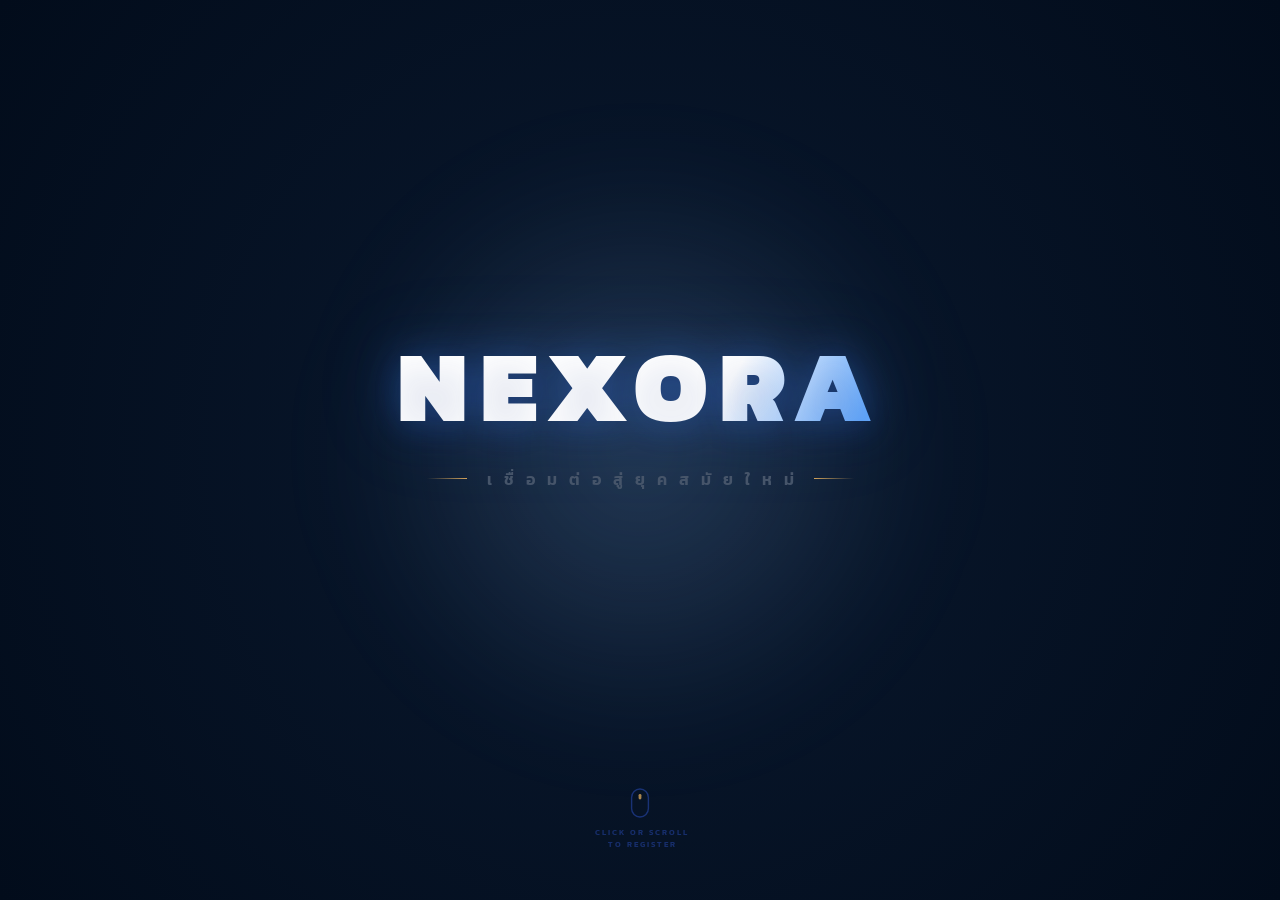
<file: index.html>
<!DOCTYPE html>
<html lang="th">
    <head>
        <meta charset="UTF-8">
        <meta name="viewport" content="width=device-width, initial-scale=1.0">
        <title>NEXORA - เชื่อมต่อสู่ยุคสมัยใหม่</title>
        <link rel="stylesheet" href="style.css">
        <link rel="preconnect" href="https://fonts.googleapis.com">
        <link rel="preconnect" href="https://fonts.gstatic.com" crossorigin>
        <link
            href="https://fonts.googleapis.com/css2?family=Kanit:wght@300;400;500;600;700&display=swap"
            rel="stylesheet">
        <link rel="stylesheet"
            href="https://cdnjs.cloudflare.com/ajax/libs/font-awesome/6.4.2/css/all.min.css">
    </head>
    <body>

        <nav class="navbar" id="navbar">
            <div class="nav-container">
                <div class="logo-space" id="logo-space">
                    <span class="nav-logo-fixed">NEXORA</span>
                </div>
                <span class="nav-tagline">OFFICIAL WEBSITE</span>
            </div>
        </nav>

        <main class="snap-container">

            <section class="fullscreen-section hero-splash-section"
                id="hero-section">
                <div class="hero-glow-overlay"></div>
                <div class="hero-content">
                    <h1 class="party-logo" id="party-logo"
                        data-text="NEXORA">NEXORA</h1>
                    <div class="slogan-container">
                        <span class="slogan-line"></span>
                        <p class="party-slogan"
                            id="party-slogan">เชื่อมต่อสู่ยุคสมัยใหม่</p>
                        <span class="slogan-line"></span>
                    </div>

                    <div class="scroll-indicator" onclick="scrollToRegister()"
                        style="cursor: pointer; margin-top: 40px;">
                        <div class="mouse-icon"
                            style="transform: scale(0.7); transform-origin: center; margin-bottom: -10px;">
                            <div class="wheel"></div>
                        </div>
                        <p
                            style="letter-spacing: 2px; font-size: 0.5rem; transition: color 0.3s ease; text-align: center;"
                            class="scroll-text">
                            CLICK OR SCROLL
                            <br>TO REGISTER
                        </p>
                    </div>
                </div>
            </section>

            <section class="fullscreen-section img-left">
                <h2 class="member-bg-text">NEXORA</h2>

                <div class="section-container">
                    <div class="member-image-wrapper">
                        <img src="members/ประธาน.png" alt="ประธานพรรค">
                    </div>
                    <div class="member-info">
                        <span class="role-text">#01 / PRESIDENT</span>
                        <h3 class="role-title">ประธานพรรค</h3>
                        <h2 class="name">แสงอรุณ ไพโรจน์</h2>

                        <div class="member-social">
                            <a href="https://instagram.com/sxxzl_p"
                                target="_blank" class="instagram-link">
                                <i class="fa-brands fa-instagram ig-icon"></i>
                                @sxxzl_p
                            </a>
                        </div>
                    </div>
                </div>
            </section>

            <section class="fullscreen-section img-right">
                <h2 class="member-bg-text">NEXORA</h2>

                <div class="section-container">
                    <div class="member-image-wrapper">
                        <img src="members/รองประธาน.png" alt="รองประธานพรรค">
                    </div>
                    <div class="member-info">
                        <span class="role-text">#02 / VICE PRESIDENT</span>
                        <h3 class="role-title">รองประธานพรรค</h3>
                        <h2 class="name">ธัญวรัตน์ รัตนกาญจน์</h2>

                        <div class="member-social">
                            <a href="https://instagram.com/yyieeim"
                                target="_blank" class="instagram-link">
                                <i class="fa-brands fa-instagram ig-icon"></i>
                                @yyieeim
                            </a>
                        </div>
                    </div>
                </div>
            </section>

            <section class="fullscreen-section img-left">
                <h2 class="member-bg-text">NEXORA</h2>

                <div class="section-container">
                    <div class="member-image-wrapper">
                        <img src="members/เลขา.png" alt="เลขานุการพรรค">
                    </div>
                    <div class="member-info">
                        <span class="role-text">#01 / SECRETARY</span>
                        <h3 class="role-title">เลขานุการพรรค</h3>
                        <h2 class="name">ปัณณิกา มัณฑะนานนท์</h2>

                        <div class="member-social">
                            <a href="https://instagram.com/puuuuuuuuuuuu.n"
                                target="_blank" class="instagram-link">
                                <i class="fa-brands fa-instagram ig-icon"></i>
                                @puuuuuuuuuuuu.n
                            </a>
                        </div>
                    </div>
                </div>
            </section>

            <section class="fullscreen-section bg-dark-blue"
                id="register-section">
                <div class="form-container" style="opacity: 0.7;"> <div
                        class="form-header">
                        <h2>NEXORA FORM (ปิดรับสมัครแล้ว)</h2>
                    </div>

                    <form id="sheetdb-form" class="official-form"
                        onsubmit="return false;">
                        <div class="form-grid-2">
                            <div class="form-group">
                                <label for="name">ชื่อ - นามสกุล</label>
                                <input type="text" id="name" name="data[name]"
                                    placeholder="ปิดรับการตอบ" disabled>
                            </div>

                            <div class="form-group">
                                <label for="grade">ห้องเรียน</label>
                                <input type="text" id="grade" name="data[grade]"
                                    placeholder="ปิดรับการตอบ" disabled>
                            </div>
                        </div>

                        <div class="form-grid">
                            <div class="form-group">
                                <label for="facebook">Facebook Account</label>
                                <input type="text" id="facebook"
                                    name="data[facebook]"
                                    placeholder="ปิดรับการตอบ" disabled>
                            </div>

                            <div class="form-group">
                                <label for="instagram">Instagram Account</label>
                                <input type="text" id="instagram"
                                    name="data[instagram]"
                                    placeholder="ปิดรับการตอบ" disabled>
                            </div>
                        </div>

                        <div class="form-group">
                            <label for="gpa">เกรดเฉลี่ย (2 เทอมล่าสุดรวมกันหาร
                                2)</label>
                            <input type="number" id="gpa" name="data[gpa]"
                                placeholder="ปิดรับการตอบ" disabled>
                        </div>

                        <div class="form-group">
                            <div class="label-wrapper">
                                <label
                                    for="reason">เหตุผลที่อยากเข้ามาร่วมทางกับพรรค
                                    NEXORA</label>
                                <span id="char-count" class="char-counter">0 /
                                    300</span>
                            </div>
                            <textarea id="reason" name="data[reason]" rows="2"
                                placeholder="ปิดรับการตอบ"
                                disabled></textarea>
                        </div>

                        <button type="button" id="submit-btn"
                            class="btn-submit-official"
                            style="background: #334155 !important; color: #94a3b8 !important; cursor: not-allowed; border: 1px solid #475569; box-shadow: none;"
                            disabled>
                            ปิดรับสมัครเรียบร้อยแล้ว
                        </button>
                    </form>

                    <div id="status-message" class="status-box hidden"></div>
                </div>
            </section>

            <footer class="official-footer grand-footer">
                <div class="footer-glow-bg"></div>

                <div class="footer-container">
                    <div class="footer-emblem-wrapper">
                        <img src="members/nexora.jpg" alt="NEXORA Emblem"
                            class="footer-emblem-img"
                            style="width: 90px; height: 90px; border-radius: 50%; object-fit: cover; border: 2px solid rgba(59, 130, 246, 0.5);"
                            onerror="this.style.display='none'">
                        <h2 class="footer-bg-text">NEXORA</h2>
                    </div>

                    <div class="footer-content">
                        <p class="copyright">DESIGNED AND DEVELOPED BY</p>
                        <div class="footer-divider"></div>
                        <p class="developer">พรรค <span
                                class="dev-team">NEXORA</span></p>
                    </div>

                    <div class="footer-vision">
                        <span>สานต่อ สร้างใหม่ ใส่ใจพร้อมก้าวไปสู่อนาคต</span>
                    </div>
                </div>
            </footer>

        </main>

        <div id="closed-popup-modal" class="popup-modal">
            <div class="popup-content">
                <div class="popup-icon">
                    <i class="fa-solid fa-circle-xmark"></i>
                </div>
                <h3>ปิดรับการลงทะเบียน</h3>
                <p>ขณะนี้ระบบแบบฟอร์มสมัครสมาชิกพรรค NEXORA
                    ได้ทำการปิดรับคำตอบเรียบร้อยแล้ว
                    ขอขอบคุณทุกท่านที่ให้ความสนใจ</p>
                <button type="button" class="popup-btn-close"
                    onclick="closePopup()">รับทราบ</button>
            </div>
        </div>

        <script src="script.js"></script>

        <script>
            function scrollToRegister() {
                const target = document.getElementById('register-section');
                if (target) {
                    target.scrollIntoView({ 
                        behavior: 'smooth', // เลื่อนแบบนุ่มนวล
                        block: 'start'      // ให้ขอบบนของเซกชันพอดีหน้าจอ
                    });
                }
            }
        </script>
    </body>
</html>
</file>
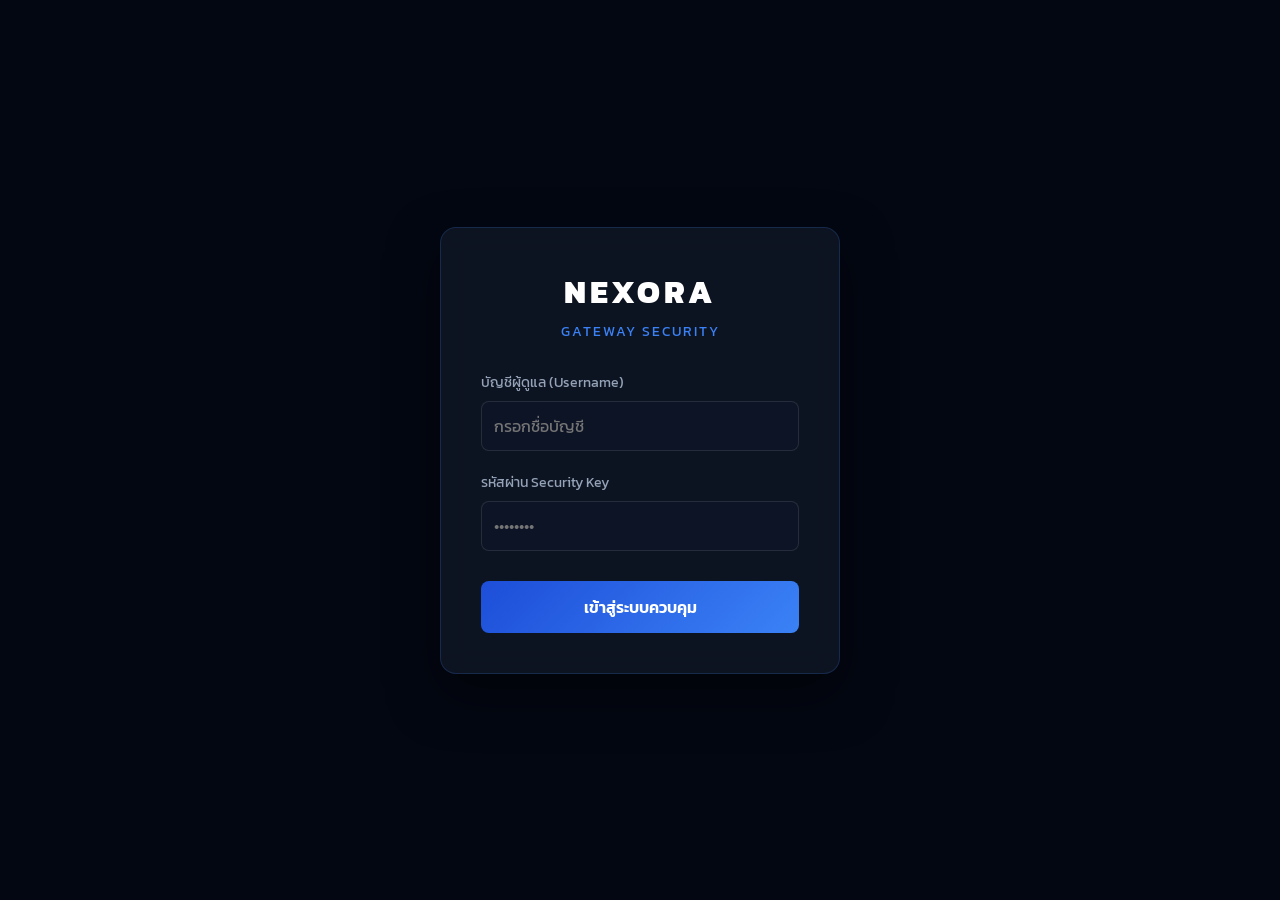
<file: admin/admin.html>
<!DOCTYPE html>
<html lang="th">
    <head>
        <meta charset="UTF-8">
        <meta name="viewport" content="width=device-width, initial-scale=1.0">
        <title>NEXORA PARTY - Admin Dashboard</title>
        <link rel="stylesheet" href="admin-style.css">
        
        <link rel="icon" type="image/x-icon" href="favicon.ico">

        <link rel="preconnect" href="https://fonts.googleapis.com">
        <link rel="preconnect" href="https://fonts.gstatic.com" crossorigin>
        <link href="https://fonts.googleapis.com/css2?family=Kanit:wght@300;400;500;600;700&display=swap" rel="stylesheet">
        
        <link rel="stylesheet" 
              href="https://cdnjs.cloudflare.com/ajax/libs/font-awesome/6.4.2/css/all.min.css" 
              crossorigin="anonymous" 
              referrerpolicy="no-referrer" />
    </head>
    <body>

        <div class="admin-container">
            <aside class="sidebar">
                <div class="sidebar-brand">
                    <h2>NEXORA</h2>
                    <span>CORE CONTROL</span>
                </div>

                <div class="admin-user-profile"
                    style="padding: 15px; background: rgba(59, 130, 246, 0.1); border-radius: 12px; margin: 20px 0; border: 1px solid rgba(59, 130, 246, 0.2);">
                    <span style="display: block; color: #64748b; font-size: 0.75rem; margin-bottom: 4px;">ผู้ใช้งานปัจจุบัน:</span>
                    <div style="display: flex; align-items: center; gap: 10px;">
                        <i class="fa-solid fa-circle-user" style="color: #60a5fa; font-size: 1.2rem;"></i>
                        <span id="admin-display-name" style="color: #ffffff; font-weight: 500; font-size: 0.95rem;">Loading...</span>
                    </div>
                </div>

                <div class="stats-panel">
                    <div class="stat-box">
                        <span class="stat-label">ผู้สมัครทั้งหมด</span>
                        <span class="stat-number" id="total-applicants">0</span>
                    </div>
                </div>

                <div class="logout-panel" style="margin-top: auto;">
                    <button type="button" onclick="adminLogout()" class="btn-logout">
                        <i class="fa-solid fa-power-off"></i> ออกจากระบบ
                    </button>
                </div>
            </aside>

            <main class="main-content">
                <header class="content-header">
                    <div class="header-title">
                        <h1>รายชื่อผู้สมัครเข้าร่วมพรรค</h1>
                        <p>ระบบจัดการและตรวจสอบข้อมูลสมาชิกแบบเรียลไทม์</p>
                    </div>

                    <div class="search-box">
                        <input type="text" id="search-input" placeholder="ค้นหาด้วยชื่อ หรือ ระดับชั้น...">
                    </div>
                </header>

                <div id="loading-state" class="loading-box">
                    <div class="spinner"></div>
                    <p>กำลังดึงข้อมูลจาก NEXORA DATABASE...</p>
                </div>

                <div id="applicants-grid" class="applicants-grid"></div>
            </main>
        </div>

        <div id="detail-modal" class="modal-overlay">
            <div class="modal-content">
                <button type="button" class="modal-close-btn" onclick="closeModal()">&times;</button>
                <div id="modal-body-content"></div>
            </div>
        </div>

        <script src="admin-script.js"></script>
    </body>
</html>
</file>
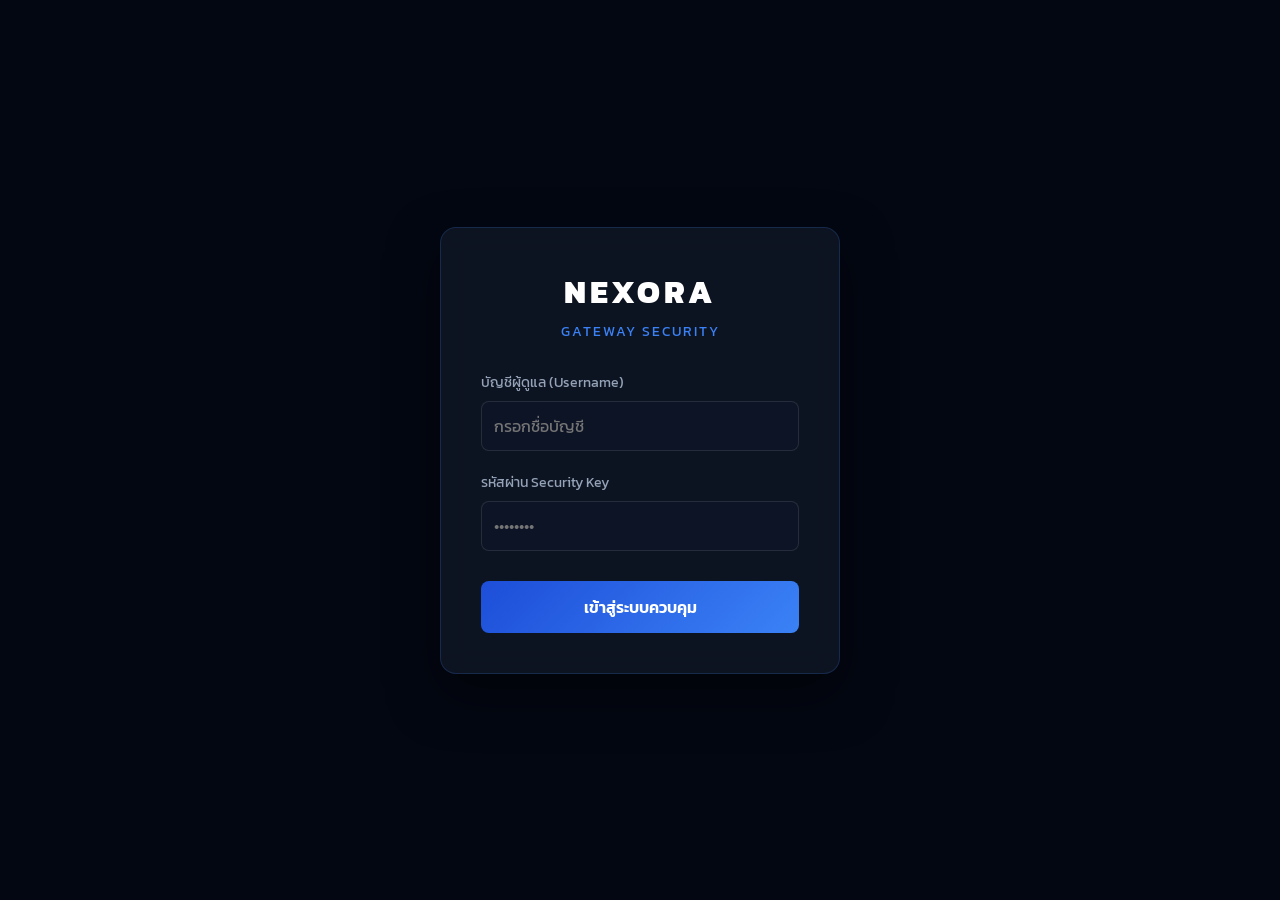
<file: admin/login.html>
<!DOCTYPE html>
<html lang="th">
<head>
    <meta charset="UTF-8">
    <meta name="viewport" content="width=device-width, initial-scale=1.0">
    <title>NEXORA PARTY - Admin Authentication</title>
    <link rel="stylesheet" href="admin-style.css"> <link rel="preconnect" href="https://fonts.googleapis.com">
    <link rel="preconnect" href="https://fonts.gstatic.com" crossorigin>
    <link href="https://fonts.googleapis.com/css2?family=Kanit:wght@300;400;500;600;700&display=swap" rel="stylesheet">
    <style>
        /* สไตล์เพิ่มเติมเฉพาะหน้า Login ให้ดูโมเดิร์นและล้ำยุค */
        .login-body {
            background: #030712;
            display: flex;
            justify-content: center;
            align-items: center;
            min-height: 100vh;
            margin: 0;
        }
        .login-box {
            background: rgba(30, 41, 59, 0.4);
            border: 1px solid rgba(59, 130, 246, 0.2);
            backdrop-filter: blur(16px);
            padding: 40px;
            border-radius: 16px;
            width: 100%;
            max-width: 400px;
            box-shadow: 0 20px 50px rgba(0, 0, 0, 0.5);
            text-align: center;
        }
        .login-brand h2 {
            font-size: 2rem;
            color: #ffffff;
            letter-spacing: 4px;
            margin-bottom: 5px;
            font-weight: 800;
        }
        .login-brand span {
            color: #3b82f6;
            font-size: 0.85rem;
            letter-spacing: 2px;
            display: block;
            margin-bottom: 30px;
        }
        .form-group {
            text-align: left;
            margin-bottom: 20px;
        }
        .form-group label {
            display: block;
            color: #94a3b8;
            margin-bottom: 8px;
            font-size: 0.9rem;
        }
        .form-group input {
            width: 100%;
            padding: 12px;
            background: rgba(15, 23, 42, 0.6);
            border: 1px solid rgba(255, 255, 255, 0.1);
            border-radius: 8px;
            color: #ffffff;
            font-size: 1rem;
            transition: all 0.3s ease;
            box-sizing: border-box;
        }
        .form-group input:focus {
            border-color: #3b82f6;
            outline: none;
            box-shadow: 0 0 10px rgba(59, 130, 246, 0.2);
        }
        .btn-login {
            width: 100%;
            padding: 14px;
            background: linear-gradient(135deg, #1d4ed8 0%, #3b82f6 100%);
            border: none;
            border-radius: 8px;
            color: #ffffff;
            font-size: 1rem;
            font-weight: 600;
            cursor: pointer;
            transition: all 0.3s ease;
            margin-top: 10px;
        }
        .btn-login:hover {
            transform: translateY(-2px);
            box-shadow: 0 0 20px rgba(59, 130, 246, 0.4);
        }
        .error-text {
            color: #f87171;
            font-size: 0.85rem;
            margin-top: 15px;
            display: none;
        }
    </style>
</head>
<body class="login-body">

    <div class="login-box">
        <div class="login-brand">
            <h2>NEXORA</h2>
            <span>GATEWAY SECURITY</span>
        </div>

        <form id="login-form">
            <div class="form-group">
                <label for="username">บัญชีผู้ดูแล (Username)</label>
                <input type="text" id="username" autocomplete="off" required placeholder="กรอกชื่อบัญชี">
            </div>
            <div class="form-group">
                <label for="password">รหัสผ่าน Security Key</label>
                <input type="password" id="password" required placeholder="••••••••">
            </div>
            
            <button type="submit" class="btn-login">เข้าสู่ระบบควบคุม</button>
            <p id="error-msg" class="error-text">❌ ชื่อผู้ใช้หรือรหัสผ่านไม่ถูกต้อง</p>
        </form>
    </div>

    <script src="login-script.js"></script>
</body>
</html>
</file>
<file: style.css>
/* --- Official Futuristic Theme: Bright Blue, Navy, Gold & Cyan --- */
* {
    margin: 0;
    padding: 0;
    box-sizing: border-box;
    font-family: 'Kanit', sans-serif;
}

/* ตั้งค่าให้ตัวหน้าต่างหลักป้องกันสโครลแยกกันแบบไร้รอยต่อ */
html, body {
    height: 100%;
    overflow: hidden; 
}

body {
    background-color: #e0f2fe;
    background-image: 
        linear-gradient(135deg, #e0f2fe 0%, #bae6fd 50%, #93c5fd 100%),
        linear-gradient(rgba(30, 64, 175, 0.04) 1px, transparent 1px),
        linear-gradient(90deg, rgba(30, 64, 175, 0.04) 1px, transparent 1px);
    background-size: 100% 100%, 40px 40px, 40px 40px;
    color: #0f172a;
    position: relative;
}

body::before {
    content: "";
    position: absolute;
    top: 0; left: 0; width: 100%; height: 100%;
    background: 
        radial-gradient(circle at 20% 30%, rgba(212, 163, 89, 0.15) 0%, transparent 40%),
        radial-gradient(circle at 80% 70%, rgba(29, 78, 216, 0.1) 0%, transparent 50%);
    pointer-events: none;
    z-index: 0;
}

/* กล่องคุมการเลื่อนทีละหน้า (Scroll Snapping Container) */
.snap-container {
    height: 100vh;
    overflow-y: scroll;
    scroll-snap-type: y mandatory;
    scroll-behavior: smooth;
    -webkit-overflow-scrolling: touch; /* เลื่อนไหลลื่นบน iOS */
}

/* --- Navigation Bar --- */
.navbar {
    position: fixed;
    top: 0;
    left: 0;
    width: 100%;
    background: transparent;
    border-bottom: 2px solid transparent;
    z-index: 1000;
    transition: all 0.5s cubic-bezier(0.4, 0, 0.2, 1);
    padding: 30px 0;
}

.navbar.scrolled {
    background: rgba(255, 255, 255, 0.85);
    backdrop-filter: blur(12px);
    -webkit-backdrop-filter: blur(12px);
    border-bottom: 2px solid rgba(212, 163, 89, 0.3);
    padding: 15px 0;
}

.nav-container {
    max-width: 1200px;
    margin: 0 auto;
    padding: 0 20px;
    display: flex;
    justify-content: space-between;
    align-items: center;
}

.logo-space {
    min-width: 200px;
    height: 40px;
    display: flex;
    align-items: center;
}

.nav-tagline {
    font-weight: 500;
    font-size: 0.75rem;
    letter-spacing: 3px;
    display: inline-block;
    
    /* 🎨 เฉดสี: ทองคำหรูหรา ไล่ไป สีขาวสว่าง และจบด้วยสีเงินประกาย */
    background: linear-gradient(135deg, #ffd700 0%, #ffffff 60%, #cbd5e1 100%);
    -webkit-background-clip: text;
    -webkit-text-fill-color: transparent;
    background-clip: text;
    
    /* เงาเรืองแสงโทนอุ่นเพื่อให้เข้ากับสีทอง */
    filter: drop-shadow(0 0 5px rgba(255, 215, 0, 0.3))
            drop-shadow(1px 1px 2px rgba(11, 17, 34, 0.3));

    /* สถานะเริ่มต้นสำหรับทำ Transition */
    opacity: 0;
    transition: opacity 0.5s ease;
}

@keyframes logoGlowPulse {
    0% {
        filter: drop-shadow(0 0 6px rgba(59, 130, 246, 0.5))
                drop-shadow(2px 2px 4px rgba(11, 17, 34, 0.5));
    }
    100% {
        filter: drop-shadow(0 0 14px rgba(59, 130, 246, 0.8))
                drop-shadow(0 0 20px rgba(29, 78, 216, 0.4))
                drop-shadow(2px 2px 4px rgba(11, 17, 34, 0.5));
    }
}

.navbar.scrolled .nav-tagline {
    opacity: 1;
}

/* --- ส่วนหน้าแรกสุด ชื่อพรรคใหญ่กลางจอ (Hero Splash) --- */
.hero-splash-section {
    position: relative;
    z-index: 2;
}

.hero-content {
    display: flex;
    flex-direction: column;
    align-items: center;
    margin-bottom: 120px;
}

.nav-logo-fixed {
    font-weight: 700;
    font-size: 1.6rem;
    letter-spacing: 2px;
    display: inline-block;
    
    /* 🎨 เฉดสี: น้ำเงินพรรค ไล่ไป ฟ้าสว่าง และตบท้ายด้วยสีเงิน Slate */
    background: linear-gradient(135deg, #1d4ed8 0%, #3b82f6 50%, #e2e8f0 100%);
    -webkit-background-clip: text;
    -webkit-text-fill-color: transparent;
    background-clip: text;
    
    /* เอฟเฟกต์เงาเรืองแสงเน้นสีฟ้าและน้ำเงิน */
    filter: drop-shadow(0 0 8px rgba(59, 130, 246, 0.6)) 
            drop-shadow(2px 2px 4px rgba(11, 17, 34, 0.5));
    
    /* อนิเมชั่นเรืองแสงวูบวาบเบาๆ (แก้ไขชื่อฟังก์ชันให้ถูกต้องแล้ว) */
    animation: logoGlowPulse 4s infinite alternate ease-in-out;

    /* สถานะเริ่มต้นสำหรับทำ Transition */
    opacity: 0;
    transform: translateY(-10px);
    transition: all 0.5s ease;
}

.navbar.scrolled .nav-logo-fixed {
    opacity: 1;
    transform: translateY(0);
}

.party-logo {
    font-size: 7rem;
    font-weight: 700;
    letter-spacing: 12px;
    color: #1e3a8a;
    text-shadow: 0 10px 30px rgba(30, 58, 138, 0.1);
    transition: all 0.5s cubic-bezier(0.4, 0, 0.2, 1);
    opacity: 1;
    transform: scale(1);
}

.party-logo.fade-and-shrink {
    opacity: 0;
    transform: scale(0.3);
    pointer-events: none;
}

.party-slogan {
    font-size: 1.2rem;
    letter-spacing: 10px;
    color: #475569;
    margin-top: 15px;
    font-weight: 500;
    transition: all 0.4s ease;
}

.party-slogan.fade-out {
    opacity: 0;
    transform: translateY(20px);
    pointer-events: none;
}

.scroll-indicator {
    position: absolute;
    color: #1e3a8a;
    font-size: 0.85rem;
    letter-spacing: 2px;
    animation: bounce 2s infinite;
    transition: opacity 0.3s ease;
}

.scroll-indicator.fade-out { opacity: 0; }

.scroll-indicator .arrow {
    font-size: 1.5rem;
    margin-top: 5px;
}

.arrow {
    display: inline-block;
    animation: bounce 2s infinite;
}

@keyframes bounce {
    0%, 20%, 50%, 80%, 100% { transform: translateY(0); }
    40% { transform: translateY(-10px); }
    60% { transform: translateY(-5px); }
}

/* --- Fullscreen Section Structure --- */
.fullscreen-section, .official-footer {
    height: 100vh;
    width: 100%;
    scroll-snap-align: start; /* ล็อกหน้าให้หยุดตรงจุดเริ่มต้นเสมอกัน */
    scroll-snap-stop: always; /* บังคับให้หยุดทีละสไลด์ ห้ามเลื่อนพรวดเดียวผ่าน */
    display: flex;
    align-items: center;
    justify-content: center;
    padding: 80px 20px 40px 20px;
    position: relative;
    z-index: 1;
}

.section-container {
    width: 100%;
    max-width: 1100px;
    display: flex;
    align-items: center;
    justify-content: space-between;
    gap: 80px;
}

.img-left .section-container { flex-direction: row; }
.img-right .section-container { flex-direction: row-reverse; }

/* --- รูปภาพและเอฟเฟกต์เฟดล่าง --- */
.member-image-wrapper {
    flex: 1;
    height: 70vh;
    display: flex;
    justify-content: center;
    align-items: flex-end;
    overflow: hidden;
    position: relative;
}

.member-image-wrapper::before {
    content: "";
    position: absolute;
    bottom: 15%; width: 300px; height: 300px;
    background: radial-gradient(circle, rgba(212, 163, 89, 0.2) 0%, transparent 70%);
    z-index: -1;
}

.member-image-wrapper img {
    height: 100%;
    width: auto;
    object-fit: cover;
    -webkit-mask-image: linear-gradient(to bottom, rgba(0,0,0,1) 60%, rgba(0,0,0,0) 100%);
    mask-image: linear-gradient(to bottom, rgba(0,0,0,1) 60%, rgba(0,0,0,0) 100%);
}

/* --- ส่วนข้อมูลตัวอักษร --- */
.member-info {
    flex: 1;
    display: flex;
    flex-direction: column;
}

.role-text {
    font-size: 0.85rem;
    letter-spacing: 3px;
    color: #1d4ed8;
    font-weight: 600;
    margin-bottom: 8px;
}

.role-title {
    font-size: 1.6rem;
    font-weight: 400;
    color: #475569;
    margin-bottom: 5px;
}

.name {
    font-size: 3.5rem;
    font-weight: 700;
    color: #ffffff;
    line-height: 1.2;
    
    /* ปรับเป็นแสงเงาเรืองรองสีน้ำเงิน-ขาว ซ้อนกัน 3 ชั้นเพื่อความมีมิติ */
    text-shadow: 0 0 12px rgba(59, 130, 246, 0.4),  /* แสงสีน้ำเงินเรืองรองรอบตัวอักษร */
                 0 4px 20px rgba(59, 130, 246, 0.2),  /* แสงฟุ้งกระจายออกด้านข้าง */
                 0 10px 30px rgba(0, 0, 0, 0.3);      /* มิติเงาเข้มด้านหลังสุดช่วยให้ตัวหนังสืออ่านง่ายขึ้น */
                 
    transition: text-shadow 0.3s ease; /* เพิ่มอนิเมชันเผื่อเวลามีการ Hover */
}

.name:hover {
    text-shadow: 0 0 20px rgba(59, 130, 246, 0.7),
                 0 4px 30px rgba(96, 165, 250, 0.4),
                 0 10px 30px rgba(0, 0, 0, 0.4);
}

/* --- ระบบฟอร์มรับสมัคร --- */
.bg-dark-blue {
    background: linear-gradient(135deg, #0b132b 0%, #1c2541 100%);
    color: #ffffff;
    position: relative;
}

.bg-dark-blue::before {
    content: "";
    position: absolute;
    top: 0; left: 0; width: 100%; height: 100%;
    background-image: 
        linear-gradient(rgba(212, 163, 89, 0.03) 1px, transparent 1px),
        linear-gradient(90deg, rgba(212, 163, 89, 0.03) 1px, transparent 1px);
    background-size: 30px 30px;
    z-index: 0;
}

.form-container {
    width: 100%;
    max-width: 750px;
    position: relative;
    z-index: 1;
}

.form-header h2 {
    font-size: 2.5rem;
    letter-spacing: 2px;
    font-weight: 700;
    margin-bottom: 7px;
    text-align: center; 
    
    /* 1. กำหนดกลุ่มเฉดสีของพรรค (ทอง-น้ำเงิน-ฟ้า-ทอง) มาทำเป็นพื้นหลังตัวอักษร */
    background: linear-gradient(
        to right, 
        #dfb06b 0%, 
        #82b2ff 30%, 
        #a3ccff 50%, 
        #75aaff 70%, 
        #e2b168 100%
    );
    background-size: 200% auto; /* ขยายขนาดเพื่อให้มีพื้นที่ในการเลื่อนแสงสี */
    
    /* 2. เจาะให้เฉดสีแสดงผลเฉพาะบนตัวอักษร */
    -webkit-background-clip: text;
    -webkit-text-fill-color: transparent;
    background-clip: text;
    
    /* 3. เพิ่มเงาเรืองแสงสีทอง-น้ำเงินจาง ๆ ซ้อนด้านหลัง */
    filter: drop-shadow(0 2px 8px rgba(59, 130, 246, 0.3))
            drop-shadow(0 4px 20px rgba(212, 163, 89, 0.2));
            
    /* 4. สั่งรันแอนิเมชันให้แสงสีวิ่งเคลื่อนไหวตลอดเวลา */
    animation: nexoraGlowShift 4s linear infinite;
}

/* --- อนิเมชันควบคุมการขยับของตำแหน่งแสงสี --- */
@keyframes nexoraGlowShift {
    0% {
        background-position: 0% center;
    }
    100% {
        background-position: 200% center; /* เลื่อนตำแหน่งเพื่อให้สีวิ่งครบรอบ */
    }
}

.form-header {
    text-align: center; /* จัดทุกข้อความในกลุ่มหัวข้อให้อยู่ตรงกลาง */
    margin-bottom: 5px; /* เพิ่มระยะห่างระหว่างหัวข้อกับตัวกล่องฟอร์มด้านล่าง */
}

.form-header p {
    color: #94a3b8;
    margin-top: 10px;
    font-size: 1rem;
}

.official-form {
    background: rgba(11, 19, 43, 0.75);
    backdrop-filter: blur(10px);
    padding: 30px 50px;
    border-radius: 24px;
    box-shadow: 0 30px 60px -15px rgba(0, 0, 0, 0.4);
    border: 1px solid rgba(212, 163, 89, 0.4);
}

.form-group {
    margin-bottom: 12px;
    display: flex;
    flex-direction: column;
}

.form-grid {
    display: grid;
    grid-template-columns: 1fr 1fr;
    gap: 20px;
}

.form-grid-2 {
    display: grid;
    grid-template-columns: 1fr 0.5fr;
    gap: 20px;
}

.form-group label {
    font-size: 0.9rem;
    color: #cbd5e1;
    margin-bottom: 10px;
    text-transform: uppercase;
    letter-spacing: 1px;
}

.form-group input {
    background: #0b132b;
    border: 1px solid #334155;
    padding: 12px;
    border-radius: 12px;
    color: #ffffff;
    font-size: 1rem;
    transition: all 0.3s ease;
}

.form-group input:focus {
    outline: none;
    border-color: #d4a359;
    box-shadow: 0 0 12px rgba(212, 163, 89, 0.4);
}

.btn-submit-official {
    width: 100%;
    padding: 16px;
    background: linear-gradient(135deg, #1d4ed8 0%, #1e40af 100%);
    color: #ffffff;
    border: 1px solid rgba(212, 163, 89, 0.5);
    border-radius: 12px;
    font-size: 1.1rem;
    font-weight: 600;
    cursor: pointer;
    transition: all 0.3s ease;
    text-transform: uppercase;
    letter-spacing: 2px;
    margin-top: 10px;
    box-shadow: 0 4px 15px rgba(29, 78, 216, 0.3);
}

.btn-submit-official:hover {
    background: linear-gradient(135deg, #2563eb 0%, #1d4ed8 100%);
    border-color: #d4a359;
    box-shadow: 0 8px 25px rgba(212, 163, 89, 0.4);
    transform: translateY(-2px);
}

.status-box {
    margin-top: 25px;
    padding: 16px;
    border-radius: 12px;
    text-align: center;
    font-size: 1rem;
}
.status-box.success { background: rgba(16, 185, 129, 0.2); color: #34d399; border: 1px solid #059669; }
.status-box.error { background: rgba(239, 68, 68, 0.2); color: #f87171; border: 1px solid #dc2626; }
.hidden { display: none; }

/* Footer */
.official-footer {
    background-color: #050b18;
    color: #64748b;
    text-align: center;
    padding: 40px 20px;
    font-size: 0.8rem;
    letter-spacing: 2px;
    border-top: 1px solid rgba(212, 163, 89, 0.2);
}

/* --- การแสดงผลบนมือถือที่ผ่านการตรวจทานละเอียด --- */
@media (max-width: 900px) {
    .navbar {
        padding: 15px 0;
    }
    .navbar.scrolled {
        padding: 10px 0;
    }
    .nav-logo-fixed {
        font-size: 1.3rem;
    }
    .party-logo {
        font-size: 3.8rem;
        letter-spacing: 6px;
    }
    .party-slogan {
        font-size: 0.9rem;
        letter-spacing: 4px;
    }
    .fullscreen-section {
        padding: 80px 20px 40px 20px;
    }
    .section-container {
        flex-direction: column !important;
        gap: 20px;
        text-align: center;
    }
    .member-image-wrapper {
        height: auto;               /* ปลดล็อกความสูงตายตัวออก */
        max-height: 65vh;           /* จำกัดไม่ให้รูปกินพื้นที่เกิน 35% ของหน้าจอ */
        width: 100%;
        max-width: 280px;           /* บีบความกว้างสูงสุดของรูปไม่ให้ใหญ่เกินไป */
        margin: 0 auto;             /* จัดให้อยู่ตรงกลางบาลานซ์พอดี */
        display: flex;
        justify-content: center;
        align-items: flex-end;
        overflow: hidden;
    }
    .member-image-wrapper img {
        width: 100%;                /* บังคับให้รูปขยายเต็มขอบเขตสูงสุด 280px ที่ตั้งไว้ */
        height: 100%;
        object-fit: contain;        /* หัวใจสำคัญ: รูปจะย่อลงมาอยู่ในกรอบทั้งหมด โดยไม่โดนตัดขอบ และไม่เสียสัดส่วน */
        -webkit-mask-image: linear-gradient(to bottom, rgba(0,0,0,1) 70%, rgba(0,0,0,0) 100%);
        mask-image: linear-gradient(to bottom, rgba(0,0,0,1) 70%, rgba(0,0,0,0) 100%);
    }
    .member-info {
        margin-top: 10px;
    }
    .name {
        font-size: 2rem;
    }
    .form-grid {
        grid-template-columns: 1fr;
        gap: 0;
    }
    .form-grid-2 {
        grid-template-columns: 1fr;
        gap: 0;
    }
    .official-form {
        padding: 25px 20px;
    }
    .form-header h2 {
        font-size: 2rem;
    }
    .scroll-indicator {
        bottom: 75px;
    }
}

/* --- อัปเกรดหน้า Hero Splash ให้หรูหรามีระดับ --- */
.hero-splash-section {
    position: relative;
    background: radial-gradient(circle at center, rgba(30, 58, 138, 0.08) 0%, transparent 70%);
    overflow: hidden;
}

/* เอฟเฟกต์แสงเรืองรองขนาดยักษ์ตรงกลางจอ */
.hero-glow-overlay {
    position: absolute;
    top: 50%;
    left: 50%;
    transform: translate(-50%, -50%);
    width: 600px;
    height: 600px;
    background: radial-gradient(circle, rgba(147, 197, 253, 0.2) 0%, transparent 70%);
    filter: blur(50px);
    pointer-events: none;
    z-index: -1;
    animation: pulseGlow 8s infinite alternate ease-in-out;
}

@keyframes pulseGlow {
    0% { transform: translate(-50%, -50%) scale(1); opacity: 0.6; }
    100% { transform: translate(-50%, -50%) scale(1.2); opacity: 0.9; }
}

/* โลโก้พรรคเวอร์ชันอัปเกรดมีมิติแสงเงา */
/* ==========================================================================
   ✨ NEXORA HERO LOGO - WHITE TEXT WITH LIGHT BLUE SHINE
   ========================================================================== */

/* ==========================================================================
   ✨ NEXORA HERO LOGO - WHITE TEXT WITH LIGHT BLUE SHINE (GRAND SIZE)
   ========================================================================== */

.party-logo {
    position: relative;
    display: inline-block;
    font-weight: 900;
    text-transform: uppercase;
    
    /* 📐 ปรับขนาดตัวอักษรให้ใหญ่ขึ้นเต็มตาอลังการ (ปรับเพิ่ม/ลดจากเลข 8 ได้ครับ) */
    font-size: 8vw; 
    line-height: 1.1;
    
    /* 🎨 เอฟเฟกต์ไล่เฉดสี: ตัวอักษรสีขาว ขลิบวิ่งผ่านด้วยสีฟ้าสว่างอ่อนๆ */
    background: linear-gradient(
        120deg, 
        #ffffff 0%,    
        #ffffff 35%,   
        #60a5fa 50%,   /* 💎 ประกายแสงสีฟ้าอ่อนสว่างที่จะวิ่งผ่าน */
        #ffffff 65%,   
        #ffffff 100%   
    );
    
    /* ขยายขนาดฉากหลังเพื่อให้มีพื้นที่สำหรับเลื่อนประกายแสง */
    background-size: 200% auto;
    
    /* เคลือบสีลงบนตัวอักษร */
    -webkit-background-clip: text;
    -webkit-text-fill-color: transparent;
    background-clip: text;
    
    /* 🔄 สั่งให้ออนิเมชั่นทำงานวนไปเรื่อยๆ อย่างนุ่มนวล (วิ่งผ่านทุกๆ 4 วินาที) */
    animation: shineGlowEffect 4s linear infinite;
    
    /* 🌌 เงาเรืองแสงด้านหลังสีฟ้าอ่อนนวลตา ช่วยขับให้ตัวหนังสือสีขาวดูมีมิติไม่จมหาย */
    filter: drop-shadow(0 0 20px rgba(59, 130, 246, 0.35))
            drop-shadow(0 0 40px rgba(59, 130, 246, 0.15));
}

/* 🔄 KEYFRAMES: ควบคุมการเลื่อนตำแหน่งขยับเฉดสีจากขวาไปซ้าย */
@keyframes shineGlowEffect {
    0% {
        background-position: 200% center; /* ประกายแสงซ่อนอยู่ฝั่งขวา */
    }
    100% {
        background-position: 0% center;   /* ประกายแสงวิ่งทะลุไปฝั่งซ้าย */
    }
}

/* ==========================================================================
   📱 RESPONSIVE: ปรับขนาดโลโก้ให้พอดีเมื่อเปิดบนหน้าจอมือถือ
   ========================================================================== */
@media screen and (max-width: 768px) {
    .party-logo {
        /* 📐 บนมือถือปรับเป็น 14vw เพื่อให้ตัวหนังสือขยายใหญ่อ่านง่ายเต็มจอแนวตั้ง และไม่ตกขอบ */
        font-size: 14vw !important; 
        
        /* ปรับระยะเงาให้กระชับเข้ากับหน้าจอขนาดเล็ก */
        filter: drop-shadow(0 0 15px rgba(59, 130, 246, 0.4));
    }
}

/* เส้นสายและสโลแกนประกอบโลโก้ */
.slogan-container {
    display: flex;
    align-items: center;
    justify-content: center;
    gap: 20px;
    margin-top: 10px;
}

.slogan-line {
    width: 40px;
    height: 1px;
    margin-top: 15px;
    background: linear-gradient(90deg, transparent, #d4a359);
}
.slogan-container span:last-child {
    background: linear-gradient(90deg, #d4a359, transparent);
}

.party-slogan {
    font-size: 1rem;
    letter-spacing: 12px;
    color: #475569;
    font-weight: 600;
    margin-right: -12px;
    text-transform: uppercase;
}

/* --- ดีไซน์ปุ่มเลื่อนลง (Scroll Indicator) สไตล์พรีเมียม --- */
.scroll-indicator {
    position: absolute;
    bottom: 50px;
    display: flex;
    flex-direction: column;
    align-items: center;
    gap: 12px;
    cursor: pointer;
}

.scroll-indicator p {
    font-size: 0.7rem;
    font-weight: 600;
    letter-spacing: 4px;
    color: #1e3a8a;
    opacity: 0.7;
    text-transform: uppercase;
    margin-right: -4px;
}

/* ดีไซน์รูปเมาส์สุดล้ำ */
.mouse-icon {
    width: 26px;
    height: 42px;
    border: 2px solid #1e3a8a;
    border-radius: 15px;
    position: relative;
    opacity: 0.8;
}

.mouse-icon .wheel {
    width: 4px;
    height: 8px;
    background-color: #d4a359; /* สีทองเพิ่มความหรูหรา */
    border-radius: 2px;
    position: absolute;
    top: 6px;
    left: 50%;
    transform: translateX(-50%);
    animation: scrollWheel 1.6s infinite cubic-bezier(0.16, 1, 0.3, 1);
}

@keyframes scrollWheel {
    0% { top: 6px; opacity: 1; height: 8px; }
    50% { top: 12px; opacity: 0.5; height: 12px; }
    100% { top: 22px; opacity: 0; height: 6px; }
}

/* --- รองรับขนาดหน้าจอ Responsive มือถือ --- */
@media (max-width: 900px) {
    .party-logo {
        font-size: 4rem;
        letter-spacing: 10px;
        margin-right: -10px;
    }
    .party-slogan {
        font-size: 0.8rem;
        letter-spacing: 6px;
        margin-right: -6px;
    }
    .slogan-line {
        width: 20px;
    }
    .hero-glow-overlay {
        width: 300px;
        height: 300px;
    }
    .scroll-indicator {
        bottom: 75px;
    }
}

/* จัดการตำแหน่งของ Label และตัวนับตัวอักษร */
.label-wrapper {
    display: flex;
    justify-content: space-between;
    align-items: center;
    margin-bottom: 4px;
}

.char-counter {
    font-size: 0.75rem;
    color: #475569;
    letter-spacing: 1px;
    transition: color 0.3s ease;
}

/* ปรับแต่งตัว Textarea ให้ดูล้ำสมัย */
.official-form textarea#reason {
    background: rgba(5, 11, 24, 0.85);
    border: 1px solid rgba(212, 163, 89, 0.2); /* เส้นขอบสีทองบาง ๆ */
    border-radius: 14px;
    padding: 16px;
    color: #ffffff;
    font-size: 0.95rem;
    line-height: 1.6;
    outline: none;
    resize: vertical; /* ให้ผู้ใช้ขยายความสูงได้เฉพาะแนวตั้ง ไม่ให้ล้นแนวขวาง */
    min-height: 120px;
    transition: all 0.3s cubic-bezier(0.16, 1, 0.3, 1);
}

/* เอฟเฟกต์ตอนที่ผู้ใช้กำลังคลิกพิมพ์ (Focus) */
.official-form textarea#reason:focus {
    border-color: #d4a359; /* เปลี่ยนเป็นสีทองสว่าง */
    background: rgba(11, 19, 43, 0.95);
    box-shadow: 0 0 20px rgba(212, 163, 89, 0.15), 
                inset 0 0 10px rgba(29, 78, 216, 0.2); /* เรืองแสงสีน้ำเงินด้านใน */
}

/* สไตล์ข้อความตัวอย่างภายในช่อง */
.official-form textarea#reason::placeholder {
    color: #475569;
    font-weight: 300;
}

/* เปลี่ยนสีพื้นหลังหน้าแรก และ หน้าแสดงข้อมูลสมาชิกทุกคนพร้อมกัน */
#hero-section, 
.fullscreen-section.img-left, 
.fullscreen-section.img-right {
    /* 🎨 สามารถเปลี่ยนโค้ดสีเรียบ หรือ สไตล์ Gradient ด้านล่างนี้ได้ตามต้องการ */
    background: radial-gradient(circle at center, #0a192f 0%, #020c1b 100%) !important;
}

/* ==========================================
   ANIMATED CYBER WAVES FOR MEMBER SECTIONS
   ========================================== */

/* จัดการ Container หลักของหน้าสมาชิกให้รองรับตำแหน่งคลื่น */
.fullscreen-section.img-left, 
.fullscreen-section.img-right {
    position: relative;
    overflow: hidden;
}

/* สร้างโครงสร้างเส้นคลื่นด้วย Pseudo-elements */
.fullscreen-section.img-left::before,
.fullscreen-section.img-right::before,
.fullscreen-section.img-left::after,
.fullscreen-section.img-right::after {
    content: "";
    position: absolute;
    left: -50%;
    min-width: 300vw;
    min-height: 300vw;
    background-color: transparent;
    opacity: 0.04; /* ควบคุมความจางเพื่อให้เป็นพื้นหลัง ไม่แย่งซีนรูปคน */
    pointer-events: none;
    z-index: 1;
}

/* คลื่นลูกที่ 1 (เส้นขอบเรืองแสงสีน้ำเงิน) */
.fullscreen-section.img-left::before,
.fullscreen-section.img-right::before {
    bottom: -150vw;
    border-radius: 43%; /* ทำมุมให้โค้งมนคล้ายคลื่นน้ำ */
    border: 2px solid #3b82f6;
    box-shadow: 0 0 40px rgba(59, 130, 246, 0.3);
    animation: rotateWave 28s infinite linear;
}

/* คลื่นลูกที่ 2 (เส้นขอบเรืองแสงสีทองพรรค สลับหมุนคนละด้านเพื่อมิติที่ทับซ้อน) */
.fullscreen-section.img-left::after,
.fullscreen-section.img-right::after {
    bottom: -148vw;
    border-radius: 40%;
    border: 1.5px solid #d4a359;
    box-shadow: 0 0 30px rgba(212, 163, 89, 0.2);
    animation: rotateWaveReverse 35s infinite linear;
}

/* ดันเนื้อหา ข้อมูล และรูปภาพสมาชิกให้อยู่เหนือชั้นของคลื่น */
.section-container {
    position: relative;
    z-index: 5;
}

/* --- อนิเมชันการหมุนเพื่อให้เกิดเอฟเฟกต์คลื่นพริ้วไหว --- */

/* หมุนตามเข็มนาฬิกา */
@keyframes rotateWave {
    0% {
        transform: rotate(0deg);
    }
    100% {
        transform: rotate(360deg);
    }
}

/* หมุนทวนเข็มนาฬิกา (ช่วยให้คลื่นดูมีน้ำหนักตัดกันธรรมชาติ) */
@keyframes rotateWaveReverse {
    0% {
        transform: rotate(360deg);
    }
    100% {
        transform: rotate(0deg);
    }
}

/* Container ควบคุมระยะห่างของโซเชียลสมาชิก */
.member-social {
    margin-top: 20px;
    display: inline-block;
}

/* สไตล์ปุ่ม Instagram สุดล้ำ */
.instagram-link {
    display: inline-flex;
    align-items: center;
    gap: 8px;
    background: rgba(255, 255, 255, 0.03);
    border: 1px solid rgba(59, 130, 246, 0.3); /* เส้นขอบสีน้ำเงินจาง */
    border-radius: 30px;
    padding: 8px 18px;
    color: #94a3b8;
    text-decoration: none;
    font-size: 0.9rem;
    font-weight: 400;
    letter-spacing: 1px;
    transition: all 0.3s cubic-bezier(0.4, 0, 0.2, 1);
}

/* เอฟเฟกต์รูปไอคอนด้านใน */
.instagram-link .ig-icon {
    font-size: 1rem;
    transition: transform 0.3s ease;
}

/* เอฟเฟกต์ตอนเอาเมาส์ไปชี้ (Hover) */
.instagram-link:hover {
    color: #ffffff;
    background: rgba(59, 130, 246, 0.1);
    border-color: #3b82f6; /* ขอบสว่างขึ้น */
    box-shadow: 0 0 15px rgba(59, 130, 246, 0.3); /* เรืองแสงสีน้ำเงิน */
    transform: translateY(-2px); /* ลอยขึ้นเล็กน้อย */
}

.instagram-link:hover .ig-icon {
    transform: scale(1.2) rotate(-10deg); /* ไอคอนขยายและเอียงสร้างลูกเล่น */
}

/* ปรับขนาดและสไตล์ของไอคอนไอจีให้สมส่วน */
.instagram-link .ig-icon {
    font-size: 1.1rem; /* ปรับขนาดไอคอน */
    color: #94a3b8;
    transition: transform 0.3s ease, color 0.3s ease;
}

/* เมื่อเอาเมาส์ชี้ ปุ่มไอจีจะเปลี่ยนเป็นสีขาวเรืองแสงและเอียงตัว */
.instagram-link:hover .ig-icon {
    color: #ffffff;
    transform: scale(1.2) rotate(15deg); /* ไอคอนขยายขึ้น 1.2 เท่า และเอียงตามเข็มนาฬิกา 15 องศา */
}

/* เอฟเฟกต์เพิ่มเติมของปุ่ม JOIN US */
.btn-join-us:hover {
    transform: translateY(-3px); /* ลอยขึ้นเล็กน้อย */
    box-shadow: 0 8px 30px rgba(59, 130, 246, 0.6); /* เรืองแสงเข้มขึ้น */
    filter: brightness(1.1); /* สว่างขึ้นเล็กน้อย */
}

.btn-join-us:active {
    transform: translateY(-1px); /* ยุบลงตอนกด */
}

/* เอฟเฟกต์เมื่อชี้ที่ปุ่มสโครลสมัครสมาชิก */
.scroll-indicator:hover .scroll-text {
    color: #3b82f6 !important; /* เปลี่ยนเป็นสีน้ำเงินพรรค */
    text-shadow: 0 0 10px rgba(59, 130, 246, 0.6);
}
.scroll-indicator:hover .mouse-icon {
    border-color: #3b82f6 !important;
}
.scroll-indicator:hover .wheel {
    background-color: #3b82f6 !important;
}

/* ==========================================================================
   📱 MOBILE OPTIMIZATION FOR REGISTER FORM (หน้าจอขนาดเล็กกว่า 768px)
   ========================================================================== */
@media screen and (max-width: 768px) {

    #register-section {
        padding-left: 0 !important;
        padding-right: 0 !important;
    }
    
    /* 1. ย่อขนาดและความกว้างของกล่องฟอร์มหลัก */
    #register-section .form-container {
        width: 100% !important;       /* ขยายกว้าง 100% ชิดขอบจอ */
        max-width: 100% !important;   /* ปลดล็อกขนาดสูงสุด */
        margin: 0 !important;          /* ลบขอบด้านนอกออกให้หมด */
        
        /* แนะนำให้เหลือ Padding ด้านในไว้นิดหน่อย (เช่น 15px) 
           เพื่อให้ตัวหนังสือหรือช่องกรอกไม่ไปแปะติดขอบกระจกมือถือจนเกินไปครับ */
        padding: 16px 15px !important; 
        
        /* หากชิดขอบจอแล้ว ไม่อยากให้มีขอบมน สามารถปรับเป็น 0 ได้ครับ */
        border-radius: 0px !important; 
    }

    /* 2. ย่อหัวข้อฟอร์ม */
    #register-section .form-header h2 {
        font-size: 1.8rem !important; /* ลดขนาดหัวข้อลง */
        margin-bottom: 15px !important;
        letter-spacing: 1px !important;
        margin-top: -50px;
    }

    /* 3. ปรับระยะห่างของแต่ละกลุ่มคำถาม */
    #register-section .form-group {
        margin-bottom: 10px !important; /* ลดช่องว่างระหว่างช่องกรอก */
    }

    /* 4. ย่อขนาดตัวอักษรของ Label (หัวข้อของแต่ละช่องกรอก) */
    #register-section .form-group label,
    #register-section .label-wrapper label {
        font-size: 0.75rem !important; /* ขนาดตัวอักษรเล็กกะทัดรัด */
        margin-bottom: 4px !important;
    }
    
    /* ตัวนับตัวอักษรมุมขวา */
    #register-section .char-counter {
        font-size: 0.7rem !important;
    }

    /* 5. ปรับแต่งช่องกรอก Input และ Textarea ให้เล็กลง พิมพ์ง่ายขึ้น */
    #register-section .form-group input,
    #register-section .form-group textarea {
        width: 100% !important;
        padding: 8px 12px !important; /* ลดความหนาของช่องกรอก */
        font-size: 0.8rem !important;  /* ลดขนาดตัวอักษรที่พิมพ์และ Placeholder */
        border-radius: 6px !important;
        box-sizing: border-box !important; /* ป้องกันไม่ให้ช่องกรอกล้นทะลุกล่อง */
    }
    
    /* ล็อกความสูงช่องเหตุผลไม่ให้ยาวเกินไปบนจอมือถือ */
    #register-section .form-group textarea {
        min-height: 55px !important;
        resize: none;
    }

    /* 6. ย่อขนาดปุ่มส่งข้อมูล */
    #register-section .btn-submit-official {
        padding: 10px 20px !important; /* ลดความใหญ่ของปุ่ม */
        font-size: 0.85rem !important;  /* ตัวอักษรบนปุ่มเล็กลง */
        margin-top: 5px !important;
        border-radius: 8px !important;
    }
    
    /* 7. ปรับการเรียงตัวของกริด (เผื่อกรณีระบบเดิมตั้งเป็น 2 คอลัมน์บนคอม) */
    #register-section .form-grid,
    #register-section .form-grid-2 {
        display: flex !important;
        flex-direction: column !important; /* บนมือถือให้เรียงยาวลงมาบรรทัดละ 1 ช่อง */
        gap: 0px !important;
    }
}

/* ==========================================================================
   🏛️ NEXORA GRAND FOOTER STYLE (อลังการ ยิ่งใหญ่ มีมิติ)
   ========================================================================== */

.grand-footer {
    position: relative;
    background: #060b18; /* สีน้ำเงินดำลึก */
    padding: 60px 20px 30px 20px;
    overflow: hidden;
    display: flex;
    justify-content: center;
    align-items: center;
    border-top: 1px solid rgba(59, 130, 246, 0.2);
}

/* 🌌 พื้นหลังเรืองแสงแผ่จากด้านล่าง */
.footer-glow-bg {
    position: absolute;
    bottom: -50px;
    left: 50%;
    transform: translateX(-50%);
    width: 600px;
    height: 300px;
    background: radial-gradient(circle, rgba(29, 78, 216, 0.25) 0%, transparent 70%);
    filter: blur(50px);
    pointer-events: none;
    z-index: 1;
}

.footer-container {
    position: relative;
    z-index: 2;
    width: 100%;
    max-width: 1200px;
    display: flex;
    flex-direction: column;
    align-items: center;
    gap: 30px;
}

/* 🛡️ จัดการรูปภาพโลโก้และเอฟเฟกต์ความยิ่งใหญ่ */
.footer-emblem-wrapper {
    position: relative;
    display: flex;
    flex-direction: column;
    align-items: center;
    justify-content: center;
    width: 100%;
}

/* รูปภาพโลโก้หลักของพรรคที่นำมาใส่ */
.footer-emblem-img {
    width: 90px;
    height: 90px;                  /* ล็อกความสูงให้เท่ากับความกว้าง */
    border-radius: 50%;            /* เปลี่ยนรูปให้เป็นวงกลมสมบูรณ์ */
    object-fit: cover;             /* ป้องกันไม่ให้รูปภาพยืดหรือบีบแบน */
    border: 2px solid rgba(59, 130, 246, 0.5); /* เพิ่มขอบเรืองแสงสีฟ้าบางๆ ให้ดูมิติ */
    
    /* เอฟเฟกต์เดิม */
    filter: drop-shadow(0 0 15px rgba(59, 130, 246, 0.6));
    opacity: 0.85;
    transition: all 0.5s ease;
    margin-bottom: 20px;
}

.footer-emblem-wrapper:hover .footer-emblem-img {
    transform: scale(1.05) rotate(5deg);
    filter: drop-shadow(0 0 25px rgba(59, 130, 246, 0.9));
    opacity: 1;
}

/* ตัวอักษรสะท้อนแสงขนาดใหญ่ด้านหลังโลโก้เพิ่มความโอ่อ่า */
.footer-bg-text {
    font-size: 5.5rem;
    font-weight: 900;
    letter-spacing: 15px;
    margin: 0;
    line-height: 1;
    background: linear-gradient(360deg, rgba(255,255,255,0.01) 0%, rgba(59, 130, 246, 0.08) 100%);
    -webkit-background-clip: text;
    -webkit-text-fill-color: transparent;
    user-select: none;
    pointer-events: none;
}

/* 📑 ปรับแต่งส่วนเนื้อหาตรงกลาง */
.grand-footer .footer-content {
    display: flex;
    flex-direction: column;
    align-items: center;
    gap: 8px;
}

.grand-footer .copyright {
    font-size: 0.75rem;
    letter-spacing: 2px;
    color: #64748b;
    margin: 0;
}

.grand-footer .footer-divider {
    width: 40px;
    height: 2px;
    background: linear-gradient(90deg, transparent, #3b82f6, transparent);
    margin: 4px 0;
}

.grand-footer .developer {
    font-size: 1.1rem;
    color: #cbd5e1;
    margin: 0;
    letter-spacing: 1px;
}

.grand-footer .dev-team {
    font-weight: 700;
    background: linear-gradient(135deg, #ffffff 0%, #3b82f6 100%);
    -webkit-background-clip: text;
    -webkit-text-fill-color: transparent;
    text-shadow: 0 0 10px rgba(59, 130, 246, 0.3);
}

/* 🇹🇭 ข้อความวิสัยทัศน์ตัวเล็กๆ ด้านล่างสุด */
.footer-vision {
    font-size: 0.65rem;
    letter-spacing: 4px;
    color: #475569;
    text-align: center;
    border-top: 1px solid rgba(255, 255, 255, 0.03);
    padding-top: 15px;
    width: 60%;
}

/* 📱 รองรับการแสดงผลบนมือถือให้ยังคงสวยงามไม่ล้นจอ */
@media screen and (max-width: 768px) {
    .grand-footer {
        padding: 40px 15px 20px 15px;
    }
    .footer-bg-text {
        font-size: 3rem;
        letter-spacing: 8px;
    }
    .footer-emblem-img {
        width: 70px;
    }
    .footer-vision {
        width: 90%;
        letter-spacing: 2px;
    }
}

/* ==========================================================================
   🌌 MEMBER SECTIONS BACKGROUND TEXT (NEXORA BIG TEXT FOR MEMBERS)
   ========================================================================== */

/* ตั้งค่าเซกชันทุกอันรองรับวัตถุ absolute ลอยอยู่ด้านหลัง */
.fullscreen-section {
    position: relative;
    overflow: hidden; 
}

/* ดันกล่องเนื้อหาและรูปภาพสมาชิกให้ลอยเด่นขึ้นมาข้างหน้าตัวอักษรพื้นหลัง */
.fullscreen-section .section-container {
    position: relative;
    z-index: 2; 
}

/* สไตล์ตัวอักษรยักษ์พื้นหลังสำหรับหน้าสมาชิก */
/* ==========================================================================
   🌌 MEMBER SECTIONS BACKGROUND TEXT (SOFT & FADED GLOW EFFECT)
   ========================================================================== */

.member-bg-text {
    position: absolute;
    top: 50%;
    left: 50%;
    transform: translate(-50%, -50%); /* จัดให้อยู่กึ่งกลางหน้าจอพอดี */
    margin: 0;
    
    /* ขนาดใหญ่เต็มหน้าจอ */
    font-size: 15vw; 
    font-weight: 900;
    letter-spacing: 30px;
    line-height: 1;
    z-index: 1; 
    
    /* 🎨 ขั้นตอนที่ 1: ปรับเนื้ออักษรให้จางมากๆ จนแทบกลืนไปกับพื้นหลัง */
    background: linear-gradient(180deg, rgba(255, 255, 255, 0.04) 0%, rgba(59, 130, 246, 0.08) 100%);
    -webkit-background-clip: text;
    -webkit-text-fill-color: transparent;
    background-clip: text;
    
    /* 🪄 ขั้นตอนที่ 2: ทำขอบตัวอักษรให้ค่อยๆ ฟุ้งจางออก (ไม่ให้เป็นเส้นเหลี่ยมคม) */
    -webkit-text-stroke: 1px rgba(96, 165, 250, 0.15); 
    
    /* ✨ ขั้นตอนที่ 3: ใส่เอฟเฟกต์เบลอตัวอักษรเบาๆ เพื่อลบความเหลี่ยมคม 
       ร่วมกับการซ้อนเงาฟุ้งสเต็ปนุ่มนวล (Soft Glow) */
    filter: blur(2px)
            drop-shadow(0 0 20px rgba(59, 130, 246, 1.5))
            drop-shadow(0 0 60px rgba(59, 130, 246, 1));
    
    user-select: none;     
    pointer-events: none;  
}

/* 📱 ปรับแต่งความนุ่มนวลเมื่อเปิดบนหน้าจอมือถือ */
@media screen and (max-width: 768px) {
    .member-bg-text {
        font-size: 22vw; 
        letter-spacing: 12px; 
        
        /* บนมือถือปรับให้เบลอน้อยลงนิดนึงเพื่อให้ยังอ่านออก แต่ขอบยังคงฟุ้งมนอยู่ครับ */
        filter: blur(1.5px) drop-shadow(0 0 15px rgba(59, 130, 246, 0.4));
        -webkit-text-stroke: 1px rgba(96, 165, 250, 0.2);
    }
}

/* ==========================================================================
   📐 FIX: ขยับข้อความฝั่งซ้ายไม่ให้ชิดขอบจอเกินไป (สำหรับเซกชัน img-right)
   ========================================================================== */

/* 💻 สำหรับหน้าจอคอมพิวเตอร์ (Desktop) */
.img-right .member-info {
    padding-left: 12%; /* ดันข้อความขยับออกมาจากขอบจอฝั่งซ้าย 5% */
    padding-right: 2%; /* รักษาระยะห่างฝั่งขวาก่อนถึงรูปภาพ */
}

/* 📱 สำหรับหน้าจอมือถือ (Mobile) */
@media screen and (max-width: 768px) {
    .img-right .member-info {
        /* บนมือถือ ส่วนใหญ่รูปกับข้อความจะเรียงต่อกันเป็นแนวตั้งลงมา 
           จึงควรปรับให้เว้นระยะห่างเท่ากันทั้งซ้ายและขวาเพื่อให้สมดุลครับ */
        padding-left: 20px !important;
        padding-right: 20px !important;
        text-align: center; /* เผื่ออยากให้ข้อความอยู่กึ่งกลางบนมือถือ */
    }
}

/* ==========================================================================
   🚫 FIX: บังคับให้ชื่อ-นามสกุลของสมาชิกอยู่ในบรรทัดเดียวกันเสมอ ไม่ตกบรรทัด
   ========================================================================== */

.member-info .name {
    white-space: nowrap; /* 🚫 ห้ามขึ้นบรรทัดใหม่เด็ดขาด ยาวแค่ไหนก็ให้อยู่แถวเดิม */
    word-break: keep-all; /* ป้องกันการตัดแบ่งกลางคำ */
}

/* 📱 ควบคุมขนาดเพิ่มเติมเมื่อแสดงผลบนหน้าจอมือถือ */
@media screen and (max-width: 768px) {
    .member-info .name {
        /* ปรับขนาดฟอนต์บนมือถือลงเล็กน้อย (เช่น 1.5rem ถึง 1.8rem) 
           เพื่อให้ชื่อที่ยาวมากๆ ยังสามารถยัดลงในหน้าจอมือถือได้พอดีโดยไม่ล้นขอบครับ */
        font-size: 1.6rem !important; 
    }
}

@media screen and (max-width: 480px) {
    .member-info .name {
        font-size: 1.4rem !important;
        letter-spacing: -0.5px; /* บีบระยะห่างตัวอักษรให้แคบลงเพื่อประหยัดพื้นที่ */
    }
}

/* ==========================================================================
   🚨 NEXORA PREMIUM POPUP MODAL (GLASSMORPHISM & NEON GLOW)
   ========================================================================== */

/* 1. เลเยอร์ม่านหลัง (Overlay Background) */
.popup-modal {
    position: fixed;
    top: 0;
    left: 0;
    width: 100%;
    height: 100%;
    background: rgba(7, 11, 22, 0.45); /* มืดโปร่งแสงแบบพอดี */
    backdrop-filter: blur(12px); /* เอฟเฟกต์กระจกฝ้า เบลอฉากหลังให้โมดอลเด่น */
    -webkit-backdrop-filter: blur(12px);
    display: none; /* ซ่อนไว้เริ่มต้น */
    justify-content: center;
    align-items: center;
    z-index: 99999; /* มั่นใจว่าอยู่เหนือทุกเลเยอร์และ Navbar */
    opacity: 0;
    transition: opacity 0.4s cubic-bezier(0.25, 1, 0.5, 1);
}

/* สถานะเมื่อป๊อปอัพทำงาน (Active) */
.popup-modal.active {
    display: flex;
    opacity: 1;
}

/* 2. กล่องเนื้อหาป๊อปอัพ (Popup Container) */
.popup-content {
    background: rgba(15, 23, 42, 0.85); /* สีน้ำเงินเข้มข้นนุ่มลึก */
    border: 1px solid rgba(239, 68, 68, 0.25); /* ขอบแดงไซไฟจาง ๆ */
    backdrop-filter: blur(20px); /* ซ้อนเลเยอร์กระจกฝ้าชั้นใน */
    -webkit-backdrop-filter: blur(20px);
    padding: 45px 35px;
    border-radius: 24px; /* ขอบมนโค้งสไตล์โมเดิร์นเว็บ */
    width: 90%;
    max-width: 440px;
    text-align: center;
    box-shadow: 
        0 20px 40px rgba(0, 0, 0, 0.7), 
        0 0 50px rgba(239, 68, 68, 0.1); /* รังสีสีแดงจาง ๆ รอบกล่อง */
    
    /* เอฟเฟกต์แอนิเมชันย่อขยายตอนเปิดตัว */
    transform: scale(0.85) translateY(20px);
    transition: transform 0.5s cubic-bezier(0.34, 1.56, 0.64, 1);
}

/* เมื่อสั่งเปิด ให้กล่องขยายขนาดมาที่ปกติ (Pop-in Effect) */
.popup-modal.active .popup-content {
    transform: scale(1) translateY(0);
}

/* 3. ไอคอนกากบาทแจ้งเตือน (Warning Icon) */
.popup-icon {
    font-size: 4rem;
    color: #ff4a4a; /* สีแดงสว่าง */
    margin-bottom: 22px;
    animation: popupPulse 2s infinite ease-in-out; /* แอนิเมชันชีพจรเรืองแสง */
}

/* 4. หัวข้อ (Popup Title) */
.popup-content h3 {
    font-family: 'Kanit', sans-serif;
    color: #ffffff !important;
    font-size: 1.6rem;
    font-weight: 600;
    margin-bottom: 14px;
    letter-spacing: 0.5px;
}

/* 5. ข้อความอธิบาย (Description Text) */
.popup-content p {
    font-family: 'Kanit', sans-serif;
    color: #94a3b8 !important; /* สีเทา-ฟ้า สว่าง สบายตา */
    font-size: 0.95rem;
    line-height: 1.6;
    margin-bottom: 35px;
    font-weight: 300;
}

/* 6. ปุ่มรับทราบ (Action Button) */
.popup-btn-close {
    font-family: 'Kanit', sans-serif;
    background: linear-gradient(135deg, #ff4a4a 0%, #dc2626 100%); /* ไล่เฉดแดงสว่างไปแดงเข้ม */
    color: #ffffff !important;
    border: none;
    padding: 14px 45px;
    font-size: 1rem;
    font-weight: 500;
    border-radius: 12px;
    cursor: pointer;
    box-shadow: 0 4px 20px rgba(255, 74, 74, 0.35); /* นีออนเรืองแสงใต้ปุ่ม */
    transition: all 0.3s cubic-bezier(0.25, 1, 0.5, 1);
    letter-spacing: 0.5px;
}

/* เอฟเฟกต์ตอนเอาเมาส์ไปชี้ปุ่ม (Hover) */
.popup-btn-close:hover {
    transform: translateY(-3px); /* ลอยขึ้นเล็กน้อย */
    box-shadow: 0 8px 28px rgba(255, 74, 74, 0.55); /* เรืองแสงเข้มขึ้น */
    filter: brightness(1.1);
}

/* เอฟเฟกต์ตอนกดปุ่ม (Active / Click) */
.popup-btn-close:active {
    transform: translateY(-1px);
    box-shadow: 0 4px 15px rgba(255, 74, 74, 0.4);
}

/* 7. 🔮 คีย์เฟรมแอนิเมชันไอคอนเรืองแสง (Neon Pulse Animation) */
@keyframes popupPulse {
    0% {
        filter: drop-shadow(0 0 8px rgba(255, 74, 74, 0.4));
        transform: scale(1);
    }
    50% {
        filter: drop-shadow(0 0 22px rgba(255, 74, 74, 0.75));
        transform: scale(1.05); /* ขยายตัวนุ่ม ๆ */
    }
    100% {
        filter: drop-shadow(0 0 8px rgba(255, 74, 74, 0.4));
        transform: scale(1);
    }
}
</file>
<file: admin/admin-style.css>
/* --- Admin Futuristic Dashboard Theme --- */
* {
    margin: 0;
    padding: 0;
    box-sizing: border-box;
    font-family: 'Kanit', sans-serif;
}

body {
    background-color: #050b18;
    color: #ffffff;
    min-height: 100vh;
    overflow-x: hidden;
}

.admin-container {
    display: flex;
    min-height: 100vh;
}

/* --- Sidebar Style --- */
.sidebar {
    width: 280px;
    background: linear-gradient(180deg, #0b132b 0%, #050b18 100%);
    border-right: 1px solid rgba(212, 163, 89, 0.2);
    padding: 40px 20px;
    display: flex;
    flex-direction: column;
    gap: 40px;
}

.sidebar-brand h2 {
    font-size: 2rem;
    font-weight: 700;
    letter-spacing: 4px;
    color: #1d4ed8;
    text-shadow: 0 0 10px rgba(29, 78, 216, 0.5);
}

.sidebar-brand span {
    font-size: 0.75rem;
    letter-spacing: 3px;
    color: #d4a359;
    font-weight: 600;
}

.stat-box {
    background: rgba(255, 255, 255, 0.03);
    border: 1px solid rgba(212, 163, 89, 0.1);
    padding: 20px;
    border-radius: 16px;
    text-align: center;
}

.stat-label {
    display: block;
    font-size: 0.85rem;
    color: #94a3b8;
    margin-bottom: 5px;
}

.stat-number {
    font-size: 2.5rem;
    font-weight: 700;
    color: #d4a359;
}

/* --- Main Content Area --- */
.main-content {
    flex: 1;
    padding: 40px;
    background-image: 
        radial-gradient(circle at 80% 20%, rgba(29, 78, 216, 0.05) 0%, transparent 50%),
        linear-gradient(rgba(255, 255, 255, 0.01) 1px, transparent 1px),
        linear-gradient(90deg, rgba(255, 255, 255, 0.01) 1px, transparent 1px);
    background-size: 100% 100%, 40px 40px, 40px 40px;
}

.content-header {
    display: flex;
    justify-content: space-between;
    align-items: center;
    margin-bottom: 40px;
    gap: 20px;
}

.header-title h1 {
    font-size: 1.8rem;
    font-weight: 600;
}

.header-title p {
    color: #64748b;
    font-size: 0.9rem;
    margin-top: 5px;
}

.search-box input {
    background: #0b132b;
    border: 1px solid rgba(212, 163, 89, 0.3);
    padding: 12px 20px;
    border-radius: 30px;
    color: #fff;
    width: 320px;
    font-size: 0.95rem;
    outline: none;
    transition: all 0.3s ease;
}

.search-box input:focus {
    border-color: #d4a359;
    box-shadow: 0 0 15px rgba(212, 163, 89, 0.3);
}

/* --- ล็อกตารางแบบการ์ดรายคน (Applicants Grid) --- */
.applicants-grid {
    display: grid;
    grid-template-columns: repeat(auto-fill, minmax(300px, 1fr));
    gap: 25px;
}

.applicant-card {
    background: rgba(11, 19, 43, 0.6);
    backdrop-filter: blur(10px);
    border: 1px solid rgba(255, 255, 255, 0.05);
    border-radius: 20px;
    padding: 25px;
    position: relative;
    transition: all 0.3s ease;
}

.applicant-card:hover {
    transform: translateY(-5px);
    border-color: #d4a359;
    box-shadow: 0 10px 25px rgba(212, 163, 89, 0.15);
}

.card-badge {
    position: absolute;
    top: 20px; right: 20px;
    background: rgba(29, 78, 216, 0.2);
    color: #3b82f6;
    border: 1px solid #1d4ed8;
    padding: 4px 12px;
    border-radius: 20px;
    font-size: 0.75rem;
    font-weight: 600;
}

.card-info {
    margin-top: 15px;
}

.card-info .name {
    font-size: 1.3rem;
    font-weight: 600;
    color: #ffffff;
    margin-bottom: 15px;
}

.info-item {
    display: flex;
    flex-direction: column;
    gap: 4px;
    margin-bottom: 12px;
}

.info-item .label {
    font-size: 0.75rem;
    color: #64748b;
    text-transform: uppercase;
    letter-spacing: 1px;
}

.info-item .value {
    font-size: 0.95rem;
    color: #cbd5e1;
}

/* เอฟเฟกต์ลิงก์โซเชียลมีเดีย */
.info-item .value.social {
    color: #d4a359;
    font-weight: 500;
}

/* --- Loading State Spinner --- */
.loading-box {
    text-align: center;
    padding: 60px;
}

.spinner {
    width: 40px; height: 40px;
    border: 4px solid rgba(255,255,255,0.1);
    border-top-color: #d4a359;
    border-radius: 50%;
    margin: 0 auto 20px auto;
    animation: spin 1s infinite linear;
}

@keyframes spin {
    to { transform: rotate(360deg); }
}

/* --- Responsive --- */
@media (max-width: 900px) {
    .admin-container { flex-direction: column; }
    .sidebar { width: 100%; padding: 20px; gap: 20px; }
    .main-content { padding: 20px; }
    .content-header { flex-direction: column; align-items: flex-start; }
    .search-box input { width: 100%; }
}

/* ==========================================================================
   📦 SIMPLIFIED CARDS & APPLICANT DETAIL MODAL (ฉบับออกแบบเพิ่มเติม)
   ========================================================================== */

/* การ์ดสไตล์ย่อขนาดเล็ก (Mini-Card) */
.simplified-card {
    background: rgba(30, 41, 59, 0.4);
    border: 1px solid rgba(255, 255, 255, 0.05);
    border-radius: 14px;
    padding: 20px;
    cursor: pointer;
    position: relative;
    transition: all 0.25s cubic-bezier(0.4, 0, 0.2, 1);
    overflow: hidden;
}

.simplified-card:hover {
    transform: translateY(-4px);
    background: rgba(30, 41, 59, 0.7);
    border-color: rgba(59, 130, 246, 0.4);
    box-shadow: 0 10px 25px rgba(0, 0, 0, 0.3), 0 0 15px rgba(59, 130, 246, 0.1);
}

.card-header-mini {
    margin-bottom: 12px;
}

.room-tag {
    background: rgba(59, 130, 246, 0.15);
    color: #60a5fa;
    font-size: 0.75rem;
    font-weight: 500;
    padding: 4px 10px;
    border-radius: 6px;
    letter-spacing: 0.5px;
}

.name-display {
    color: #f8fafc;
    font-size: 1.15rem;
    font-weight: 500;
    margin: 5px 0 15px 0;
}

.action-hint {
    font-size: 0.75rem;
    color: #64748b;
    display: flex;
    align-items: center;
    gap: 6px;
    transition: color 0.2s ease;
}

.simplified-card:hover .action-hint {
    color: #3b82f6;
}

/* ----------------------------------
   🔮 โครงสร้างม่านพื้นหลังป๊อปอัพรายละเอียด (Modal Layer)
   ---------------------------------- */
.modal-overlay {
    position: fixed;
    top: 0;
    left: 0;
    width: 100%;
    height: 100%;
    background: rgba(7, 11, 22, 0.6);
    backdrop-filter: blur(10px);
    -webkit-backdrop-filter: blur(10px);
    display: none;
    justify-content: center;
    align-items: center;
    z-index: 9999;
    opacity: 0;
    transition: opacity 0.3s ease;
}

/* แสดงป๊อปอัพข้อมูลเต็มเมื่อดึงคลาสทำงาน */
.modal-overlay.modal-active {
    display: flex;
    opacity: 1;
}

.modal-content {
    background: #0f172a;
    border: 1px solid rgba(59, 130, 246, 0.2);
    border-radius: 20px;
    padding: 40px;
    width: 90%;
    max-width: 520px;
    position: relative;
    box-shadow: 0 25px 50px rgba(0, 0, 0, 0.6), 0 0 40px rgba(59, 130, 246, 0.1);
    transform: scale(0.9) translateY(15px);
    transition: transform 0.4s cubic-bezier(0.34, 1.56, 0.64, 1);
}

.modal-overlay.modal-active .modal-content {
    transform: scale(1) translateY(0);
}

/* ปุ่มกากบาทปิดโมดอล */
.modal-close-btn {
    position: absolute;
    top: 20px;
    right: 25px;
    background: none;
    border: none;
    color: #64748b;
    font-size: 1.8rem;
    cursor: pointer;
    transition: color 0.2s ease;
}

.modal-close-btn:hover {
    color: #f87171;
}

/* สไตล์รายละเอียดเนื้อหาข้างในป๊อปอัพ */
.modal-badge-status {
    color: #d4a359;
    font-size: 0.75rem;
    font-weight: 600;
    letter-spacing: 1.5px;
    margin-bottom: 8px;
}

.modal-profile-title {
    color: #ffffff;
    font-size: 1.6rem;
    font-weight: 600;
    margin-bottom: 25px;
}

.modal-info-grid {
    display: grid;
    grid-template-columns: repeat(2, 1fr);
    gap: 20px;
    margin-bottom: 25px;
}

.modal-info-item {
    background: rgba(255, 255, 255, 0.02);
    border: 1px solid rgba(255, 255, 255, 0.03);
    padding: 12px 16px;
    border-radius: 10px;
}

.m-label {
    display: block;
    font-size: 0.8rem;
    color: #64748b;
    margin-bottom: 5px;
}

.m-value {
    color: #e2e8f0;
    font-size: 0.95rem;
    font-weight: 500;
}

.highlights-gpa {
    color: #3b82f6;
    font-weight: 600;
}

.modal-reason-section {
    margin-top: 10px;
    padding-top: 20px;
    border-top: 1px solid rgba(255, 255, 255, 0.05);
}

.reason-title {
    color: #d4a359;
    font-size: 0.85rem;
    font-weight: 500;
    margin-bottom: 8px;
}

.m-reason-text {
    color: #94a3b8;
    font-size: 0.9rem;
    line-height: 1.6;
    white-space: pre-line;
    background: rgba(0, 0, 0, 0.2);
    padding: 15px;
    border-radius: 10px;
    border-left: 3px solid #d4a359;
}

/* คอนเทนเนอร์จัดวางปุ่มให้อยู่ล่างสุดของ Sidebar */
.logout-panel {
    margin-top: auto; /* ดันปุ่มลงไปอยู่ล่างสุดอัตโนมัติ */
    padding: 20px 15px;
    border-top: 1px solid rgba(255, 255, 255, 0.05); /* เส้นคั่นบาง ๆ */
}

/* สไตล์ปุ่มออกจากระบบ */
.btn-logout {
    width: 100%;
    background: rgba(239, 68, 68, 0.06); /* แดงโปร่งแสงแบบนุ่มนวล */
    color: #f87171; /* ตัวหนังสือสีแดงพาสเทลสบายตา */
    border: 1px solid rgba(239, 68, 68, 0.2);
    padding: 12px 20px;
    border-radius: 10px;
    cursor: pointer;
    font-family: 'Kanit', sans-serif;
    font-weight: 500;
    font-size: 0.95rem;
    display: flex;
    align-items: center;
    justify-content: center;
    gap: 10px; /* ระยะห่างระหว่างไอคอนกับตัวหนังสือ */
    transition: all 0.25s cubic-bezier(0.4, 0, 0.2, 1);
}

/* เอฟเฟกต์ตอนเอาเมาส์ไปชี้ (Hover) */
.btn-logout:hover {
    background: #ef4444; /* เปลี่ยนเป็นสีแดงสด */
    color: #ffffff; /* ตัวหนังสือเปลี่ยนเป็นสีขาว */
    border-color: #ef4444;
    box-shadow: 0 4px 15px rgba(239, 68, 68, 0.35); /* เรืองแสงสีแดงรอบปุ่ม */
    transform: translateY(-2px); /* ยกตัวขึ้นเล็กน้อยเพิ่มมิติ */
}

/* เอฟเฟกต์ตอนกดปุ่ม (Active) */
.btn-logout:active {
    transform: translateY(0);
    box-shadow: 0 2px 5px rgba(239, 68, 68, 0.2);
}

/* อนิเมชันหมุนเบา ๆ ของไอคอนเวลา Hover */
.btn-logout:hover i {
    animation: pulseIcon 1s infinite alternate;
}

@keyframes pulseIcon {
    0% { transform: scale(1); }
    100% { transform: scale(1.15); }
}
</file>
